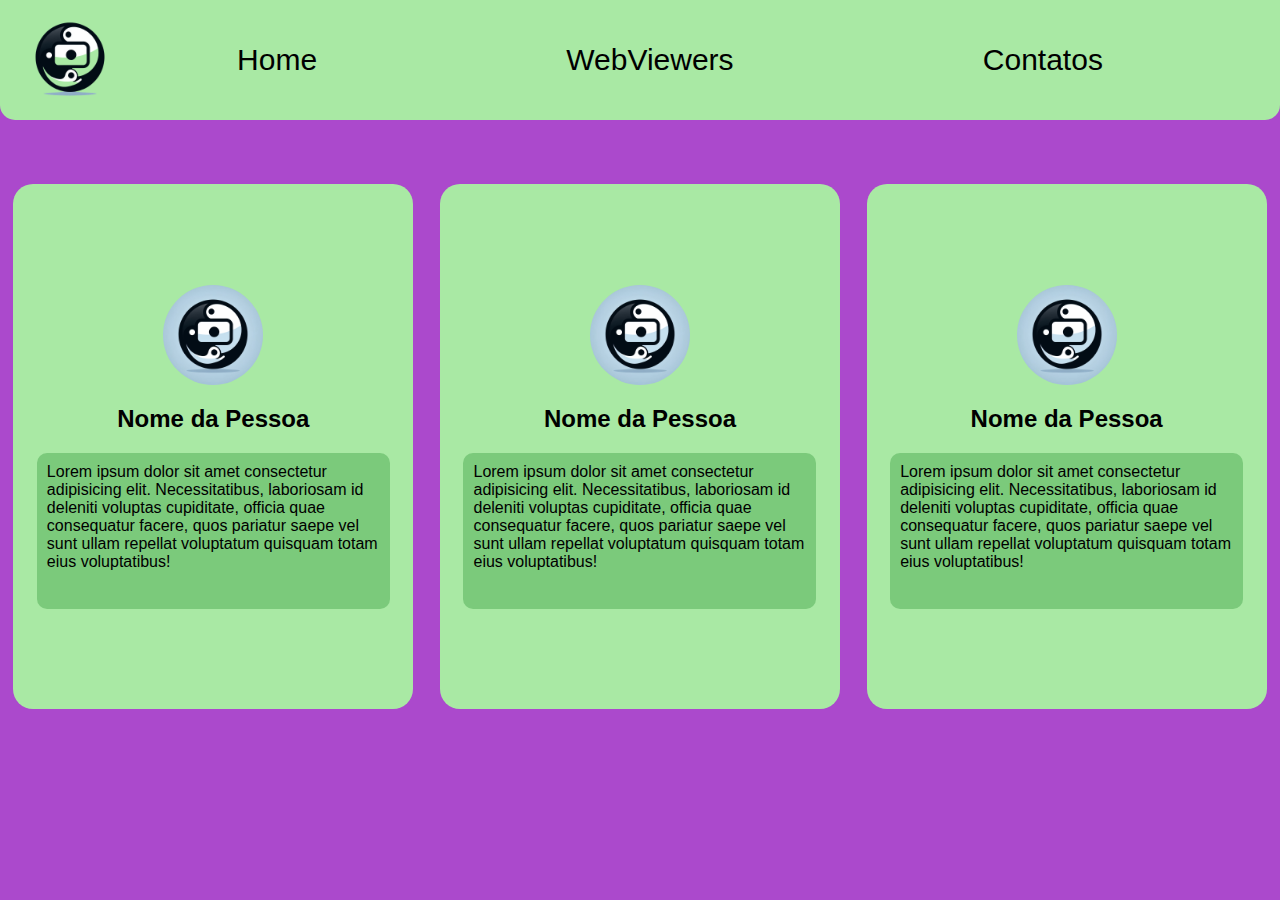
<file: apresentação.html>
<!DOCTYPE html>
<html lang="pt-br">
<head>
    <meta charset="UTF-8">
    <meta name="viewport" content="width=device-width, initial-scale=1.0">
    <link rel="stylesheet" href="style.css">
    <title>Home</title>
</head>
<body>
    <nav class="nav-bar">
        <a href="index.html"><img src="logo_sem_fundo.png" alt="Logo"></a>
        <ul>
            <a href="apresentação.html"><li>Home</li></a>
            <a href="projetos.html"><li>WebViewers</li></a>
            <a href="contatos.html"><li>Contatos</li></a>
        </ul>
    </nav>
    <main>
        <section class="card">
            <img src="logo.jpg" alt="" class="foto-perfil">
            <h2 class="name-person">Nome da Pessoa</h2>
            <p class="description-person">Lorem ipsum dolor sit amet consectetur adipisicing elit. 
                Necessitatibus, laboriosam id deleniti voluptas cupiditate, officia quae consequatur facere, 
                quos pariatur saepe vel sunt ullam repellat voluptatum quisquam totam eius voluptatibus!
            </p>
        </section>
        <section class="card">
            <img src="logo.jpg" alt="" class="foto-perfil">
            <h2 class="name-person">Nome da Pessoa</h2>
            <p class="description-person">Lorem ipsum dolor sit amet consectetur adipisicing elit. 
                Necessitatibus, laboriosam id deleniti voluptas cupiditate, officia quae consequatur facere, 
                quos pariatur saepe vel sunt ullam repellat voluptatum quisquam totam eius voluptatibus!
            </p>
        </section>
        <section class="card">
            <img src="logo.jpg" alt="" class="foto-perfil">
            <h2 class="name-person">Nome da Pessoa</h2>
            <p class="description-person">Lorem ipsum dolor sit amet consectetur adipisicing elit. 
                Necessitatibus, laboriosam id deleniti voluptas cupiditate, officia quae consequatur facere, 
                quos pariatur saepe vel sunt ullam repellat voluptatum quisquam totam eius voluptatibus!
            </p>
        </section>
    </main>
</body>
</html>
</file>
<file: style.css>
*{
    margin: 0;
    padding: 0;
    font-family: Arial, Helvetica, sans-serif;
}

nav{
    display: flex;
    align-items: center;
    padding: 20px;
    background-color: #a9e9a4;   
    border-radius: 0px 0px 15px 15px;
    height: 80px;
}
nav a{
    text-decoration: none;
}
nav a img{
    width: 100px;
    background-image: #fff;
}
ul{
    display: flex;
    width: 100%;
    justify-content: space-around;
    gap: 15px;
    font-size: 30px;
    margin-right: 40px;
}
li:hover{
    transition: 0.5s;
    background-color: #ab49cc;
    border-radius: 2px;
}
ul > a{
    text-decoration: none;
}
li{
    color: black;
    list-style: none;
    padding: 3px;
}
body,html{
    background-color: #ab49cc;
    width: 100%;
    height: 100%;
}

/*Area Cards*/

main{
    display: flex;
    justify-content: space-around;
    align-items: center;
}
.foto-perfil{
    width: 100px;
    height: 100px;
}
.card{
    width:400px;
    height: 525px;
    background-color: #a9e9a4;
    display: flex;
    flex-direction: column;
    justify-content: center;
    align-items: center;
    gap: 20px;
    border-radius: 20px;
    margin-top: 5%;
}
.card img{
    border-radius: 50%;
}

.card p{
    background-color: #7bca7b;
    width: 333px;
    height: 136px;
    padding: 10px;
    border-radius: 10px;
}

/*layout responsivo mobile 425 x 815*/

/* Adicionando regra de mídia para telas de até 425px */
/* Adicionando regra de mídia para telas de até 425px */
@media only screen and (max-width: 425px) {
    html,body{
        margin: 0;
        padding: 0;
        width: 100%;
        height: 100%;
    }

    .nav-bar{
        margin: 0;
        padding: 0;
        width: 100%;
    }
    li{
        margin: 0;
        padding: 0;
        width: 100%;
        font-size: 25px;
    }
    ul{
        width: 100%;
    }

    .card{
        padding: 0;
    }

    .card p{
        font-size: 12px;
    }

}



/*layout Tablet*/

@media (max-width: 1024px){
    html,body{
        width: 100%;
        height: 100%;
        padding: 0px;
        margin: 0px;
    }

    .nav-bar{
        width: 100%;
    }
    .nav-bar img{
        width: 100%;
        height: 100%;
    }

    ul{
        width: 100%;
    }

    main{
        display: flex;
        flex-direction: column;
    }

    .card {
        width: 50%; /* Alterado para ocupar 90% da largura da tela */
        height: auto;
        margin-top: 20px; /* Aumentado o espaçamento entre os cards */
        padding: 20px;
    }

    .card p{
        width: 80%;
    }

}
</file>
